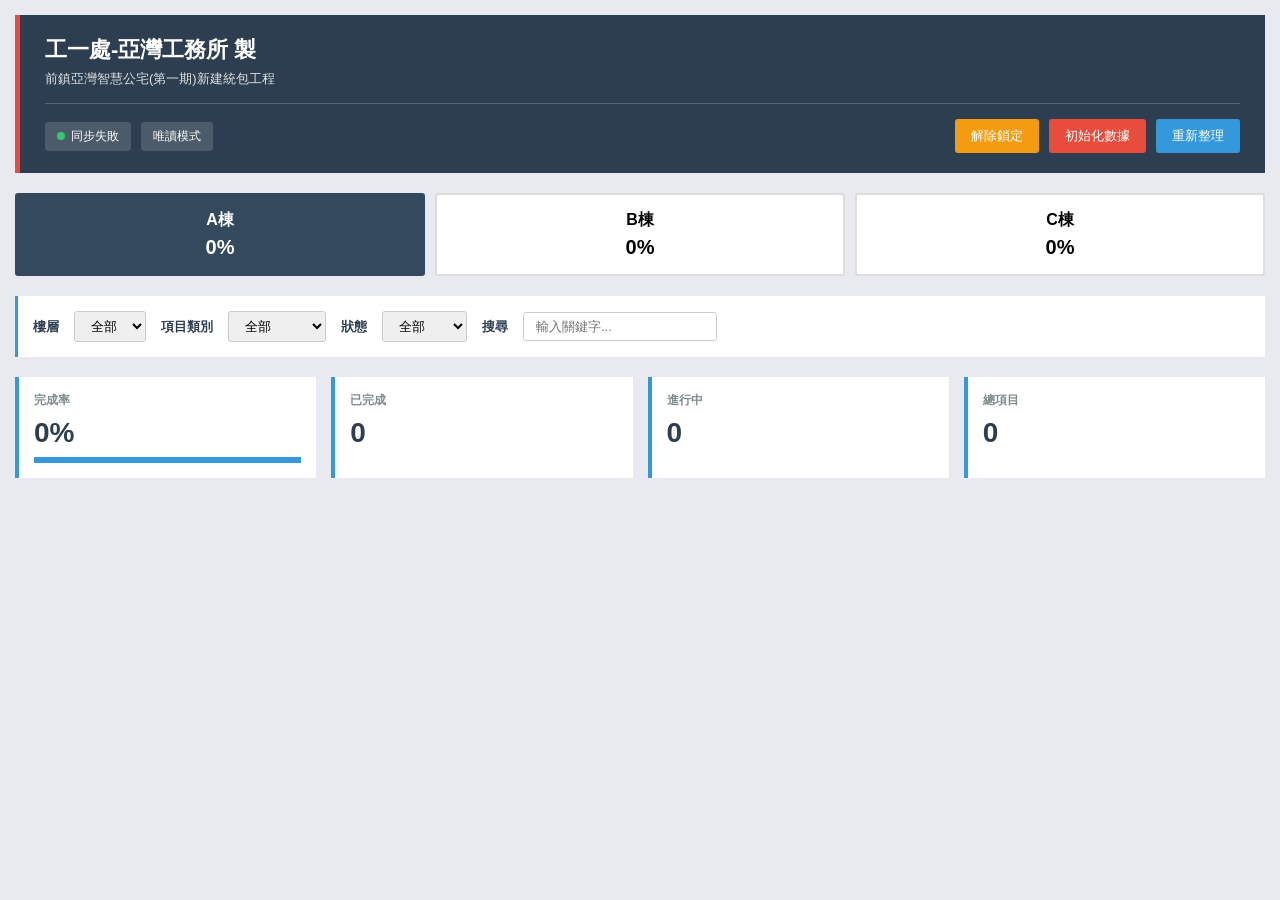
<file: index.html.html>
<!DOCTYPE html>
<html lang="zh-TW">
<head>
  <meta charset="UTF-8">
  <meta name="viewport" content="width=device-width, initial-scale=1.0">
  <title>施工管理系統</title>
  <style>
    * {
      margin: 0;
      padding: 0;
      box-sizing: border-box;
    }

    body {
      font-family: 'Microsoft JhengHei', 'Segoe UI', Arial, sans-serif;
      background: #e8eaf0;
      padding: 15px;
      font-size: 14px;
    }

    .header {
      background: #2c3e50;
      color: white;
      padding: 20px 25px;
      margin-bottom: 20px;
      border-left: 5px solid #e74c3c;
    }

    .header h1 {
      font-size: 22px;
      margin-bottom: 5px;
      font-weight: 600;
    }

    .header p {
      opacity: 0.85;
      font-size: 13px;
    }

    .header-controls {
      display: flex;
      justify-content: space-between;
      align-items: center;
      flex-wrap: wrap;
      gap: 10px;
      margin-top: 15px;
      padding-top: 15px;
      border-top: 1px solid rgba(255,255,255,0.2);
    }

    .sync-status {
      background: rgba(255,255,255,0.15);
      padding: 6px 12px;
      border-radius: 3px;
      font-size: 12px;
      display: flex;
      align-items: center;
      gap: 6px;
    }

    .sync-indicator {
      width: 8px;
      height: 8px;
      border-radius: 50%;
      background: #2ecc71;
    }

    .lock-status {
      background: rgba(255,255,255,0.15);
      padding: 6px 12px;
      border-radius: 3px;
      font-size: 12px;
      display: flex;
      align-items: center;
      gap: 6px;
    }

    .btn {
      padding: 8px 16px;
      border: none;
      border-radius: 3px;
      font-size: 13px;
      cursor: pointer;
      transition: all 0.2s;
      font-weight: 500;
    }

    .btn-primary {
      background: #3498db;
      color: white;
    }

    .btn-primary:hover {
      background: #2980b9;
    }

    .btn-success {
      background: #27ae60;
      color: white;
    }

    .btn-success:hover {
      background: #229954;
    }

    .btn-warning {
      background: #f39c12;
      color: white;
    }

    .btn-warning:hover {
      background: #e67e22;
    }

    .btn-danger {
      background: #e74c3c;
      color: white;
    }

    .btn-danger:hover {
      background: #c0392b;
    }

    .building-tabs {
      display: grid;
      grid-template-columns: repeat(3, 1fr);
      gap: 10px;
      margin-bottom: 20px;
    }

    .building-tab {
      padding: 15px;
      background: white;
      border: 2px solid #ddd;
      border-radius: 3px;
      text-align: center;
      cursor: pointer;
      transition: all 0.2s;
      font-size: 16px;
      font-weight: 600;
    }

    .building-tab:hover {
      border-color: #3498db;
    }

    .building-tab.active {
      background: #34495e;
      color: white;
      border-color: #34495e;
    }

    .building-tab .progress-text {
      font-size: 20px;
      margin-top: 5px;
      font-weight: 700;
    }

    .controls {
      background: white;
      padding: 15px;
      margin-bottom: 20px;
      border-left: 3px solid #3498db;
      display: flex;
      gap: 15px;
      flex-wrap: wrap;
      align-items: center;
    }

    .controls label {
      font-weight: 600;
      color: #2c3e50;
      font-size: 13px;
    }

    .controls select, .controls input {
      padding: 6px 12px;
      border: 1px solid #ccc;
      border-radius: 3px;
      font-size: 13px;
      outline: none;
    }

    .controls select:focus, .controls input:focus {
      border-color: #3498db;
    }

    .stats-container {
      display: grid;
      grid-template-columns: repeat(auto-fit, minmax(180px, 1fr));
      gap: 15px;
      margin-bottom: 20px;
    }

    .stat-card {
      background: white;
      padding: 15px;
      border-left: 4px solid #3498db;
    }

    .stat-card h3 {
      color: #7f8c8d;
      font-size: 12px;
      margin-bottom: 8px;
      font-weight: 600;
      text-transform: uppercase;
    }

    .stat-card .number {
      font-size: 28px;
      font-weight: 700;
      color: #2c3e50;
    }

    .progress-bar {
      width: 100%;
      height: 6px;
      background: #ecf0f1;
      margin-top: 8px;
      overflow: hidden;
    }

    .progress-fill {
      height: 100%;
      background: #3498db;
      transition: width 0.3s;
    }

    .units-grid {
      display: grid;
      grid-template-columns: repeat(auto-fill, minmax(320px, 1fr));
      gap: 15px;
      margin-bottom: 30px;
    }

    .unit-card {
      background: white;
      padding: 15px;
      border-left: 4px solid #95a5a6;
      transition: all 0.2s;
    }

    .unit-card:hover {
      box-shadow: 0 2px 8px rgba(0,0,0,0.1);
    }

    .unit-header {
      display: flex;
      justify-content: space-between;
      align-items: center;
      margin-bottom: 12px;
      padding-bottom: 10px;
      border-bottom: 1px solid #ecf0f1;
    }

    .unit-title {
      font-size: 15px;
      font-weight: 600;
      color: #2c3e50;
    }

    .unit-progress {
      font-size: 18px;
      font-weight: 700;
      color: #3498db;
    }

    .checklist {
      list-style: none;
    }

    .checklist li {
      padding: 10px 0;
      border-bottom: 1px solid #f5f5f5;
    }

    .checklist li:last-child {
      border-bottom: none;
    }

    .item-row {
      display: flex;
      flex-direction: column;
      gap: 6px;
    }

    .item-name {
      font-weight: 500;
      color: #34495e;
      font-size: 13px;
    }

    .item-controls {
      display: flex;
      gap: 6px;
      align-items: center;
    }

    .percentage-select,
    .inspection-select {
      flex: 1;
      padding: 5px 8px;
      border: 1px solid #ddd;
      border-radius: 2px;
      font-size: 12px;
      font-weight: 600;
      cursor: pointer;
      outline: none;
      transition: all 0.2s;
      background: white;
    }

    .percentage-select:focus,
    .inspection-select:focus {
      border-color: #3498db;
    }

    .percentage-select.complete {
      background: #d4edda;
      border-color: #28a745;
      color: #155724;
    }

    .percentage-select.progress {
      background: #fff3cd;
      border-color: #ffc107;
      color: #856404;
    }

    .percentage-select.pending {
      background: #f8d7da;
      border-color: #dc3545;
      color: #721c24;
    }

    .inspection-select.inspected {
      background: #cfe2ff;
      border-color: #0d6efd;
      color: #084298;
    }

    .inspection-select.not-inspected {
      background: #f8f9fa;
      border-color: #adb5bd;
      color: #6c757d;
    }

    .percentage-select:disabled,
    .inspection-select:disabled {
      opacity: 0.6;
      cursor: not-allowed;
    }

    .status-badge {
      display: inline-block;
      padding: 3px 10px;
      border-radius: 2px;
      font-size: 11px;
      font-weight: 600;
      margin-top: 5px;
      text-transform: uppercase;
      letter-spacing: 0.5px;
    }

    .status-complete {
      background: #28a745;
      color: white;
    }

    .status-progress {
      background: #ffc107;
      color: #000;
    }

    .status-pending {
      background: #dc3545;
      color: white;
    }

    .floor-section {
      margin-bottom: 30px;
    }

    .floor-title {
      font-size: 18px;
      font-weight: 700;
      color: #2c3e50;
      margin-bottom: 15px;
      padding: 12px 15px;
      background: white;
      border-left: 5px solid #e74c3c;
    }

    .last-update {
      font-size: 10px;
      color: #95a5a6;
      margin-top: 5px;
    }

    .modal {
      display: none;
      position: fixed;
      z-index: 1000;
      left: 0;
      top: 0;
      width: 100%;
      height: 100%;
      background-color: rgba(0,0,0,0.6);
    }

    .modal-content {
      background-color: white;
      margin: 10% auto;
      padding: 25px;
      width: 90%;
      max-width: 400px;
    }

    .modal-header {
      display: flex;
      align-items: center;
      gap: 10px;
      margin-bottom: 20px;
      padding-bottom: 15px;
      border-bottom: 2px solid #e74c3c;
    }

    .modal-header.success {
      border-bottom-color: #27ae60;
      color: #27ae60;
    }

    .modal-header h2 {
      font-size: 18px;
      margin: 0;
      font-weight: 600;
    }

    .modal-body {
      margin-bottom: 20px;
    }

    .modal-body p {
      color: #555;
      margin-bottom: 15px;
      line-height: 1.6;
      font-size: 13px;
    }

    .modal-body input {
      width: 100%;
      padding: 10px;
      border: 1px solid #ddd;
      border-radius: 3px;
      font-size: 14px;
      outline: none;
    }

    .modal-body input:focus {
      border-color: #3498db;
    }

    .modal-footer {
      display: flex;
      gap: 10px;
      justify-content: flex-end;
    }

    .error-message {
      color: #e74c3c;
      font-size: 13px;
      margin-top: 10px;
      display: none;
      font-weight: 600;
    }

    @media (max-width: 768px) {
      .units-grid {
        grid-template-columns: 1fr;
      }
      .building-tabs {
        grid-template-columns: 1fr;
      }
      .item-controls {
        flex-direction: column;
      }
      .percentage-select,
      .inspection-select {
        width: 100%;
      }
    }
  </style>
</head>
<body>
  <div class="header">
    <h1>工一處-亞灣工務所 製</h1>
    <p>前鎮亞灣智慧公宅(第一期)新建統包工程</p>
    <div class="header-controls">
      <div style="display: flex; gap: 10px; align-items: center;">
        <div class="sync-status">
          <div class="sync-indicator"></div>
          <span id="syncStatus">已連線</span>
        </div>
        <div class="lock-status">
          <span id="lockStatus">唯讀模式</span>
        </div>
      </div>
      <div style="display: flex; gap: 10px;">
        <button class="btn btn-warning" id="unlockBtn" onclick="showUnlockModal()">解除鎖定</button>
        <button class="btn btn-danger" onclick="showPasswordModal()">初始化數據</button>
        <button class="btn btn-primary" onclick="refreshData()">重新整理</button>
      </div>
    </div>
  </div>

  <!-- 初始化密碼對話框 -->
  <div id="passwordModal" class="modal">
    <div class="modal-content">
      <div class="modal-header">
        <h2>初始化確認</h2>
      </div>
      <div class="modal-body">
        <p><strong>警告：此操作將清除所有現有數據！</strong></p>
        <p>請輸入管理員密碼以繼續：</p>
        <input type="password" id="passwordInput" placeholder="請輸入密碼" onkeypress="handlePasswordKeypress(event)">
        <div class="error-message" id="errorMessage">密碼錯誤，請重試</div>
      </div>
      <div class="modal-footer">
        <button class="btn btn-primary" onclick="closePasswordModal()">取消</button>
        <button class="btn btn-danger" onclick="verifyPassword()">確認初始化</button>
      </div>
    </div>
  </div>

  <!-- 解鎖對話框 -->
  <div id="unlockModal" class="modal">
    <div class="modal-content">
      <div class="modal-header success">
        <h2>編輯權限驗證</h2>
      </div>
      <div class="modal-body">
        <p>請輸入編輯密碼以解除鎖定：</p>
        <input type="password" id="unlockPasswordInput" placeholder="請輸入編輯密碼" onkeypress="handleUnlockKeypress(event)">
        <div class="error-message" id="unlockErrorMessage">密碼錯誤，請重試</div>
        <p style="font-size: 11px; color: #7f8c8d; margin-top: 10px;">
          提示：解鎖後 30 分鐘內可編輯，逾時自動鎖定
        </p>
      </div>
      <div class="modal-footer">
        <button class="btn btn-primary" onclick="closeUnlockModal()">取消</button>
        <button class="btn btn-success" onclick="verifyUnlock()">解除鎖定</button>
      </div>
    </div>
  </div>

  <div id="mainContent">
    <div class="building-tabs">
      <div class="building-tab active" data-building="A棟" onclick="switchBuilding('A棟')">
        <div>A棟</div>
        <div class="progress-text" id="progressA">0%</div>
      </div>
      <div class="building-tab" data-building="B棟" onclick="switchBuilding('B棟')">
        <div>B棟</div>
        <div class="progress-text" id="progressB">0%</div>
      </div>
      <div class="building-tab" data-building="C棟" onclick="switchBuilding('C棟')">
        <div>C棟</div>
        <div class="progress-text" id="progressC">0%</div>
      </div>
    </div>

    <div class="controls">
      <label for="floorFilter">樓層</label>
      <select id="floorFilter" onchange="filterUnits()">
        <option value="all">全部</option>
        <option value="RF">RF</option>
        <option value="14F">14F</option>
        <option value="13F">13F</option>
        <option value="12F">12F</option>
        <option value="11F">11F</option>
        <option value="10F">10F</option>
        <option value="9F">9F</option>
        <option value="8F">8F</option>
        <option value="7F">7F</option>
        <option value="6F">6F</option>
        <option value="5F">5F</option>
        <option value="4F">4F</option>
        <option value="3F">3F</option>
        <option value="2F">2F</option>
        <option value="1F">1F</option>
        <option value="B1F">B1F</option>
      </select>

      <label for="categoryFilter">項目類別</label>
      <select id="categoryFilter" onchange="filterUnits()">
        <option value="all">全部</option>
        <option value="室內泥作">室內泥作</option>
        <option value="油漆">油漆</option>
        <option value="輕隔間">輕隔間</option>
        <option value="防水工程">防水工程</option>
        <option value="地坪">地坪</option>
        <option value="門窗">門窗</option>
        <option value="衛浴">衛浴</option>
        <option value="外牆泥作">外牆泥作</option>
        <option value="外牆塗料">外牆塗料</option>
        <option value="雜項">雜項</option>
        <option value="清潔">清潔</option>
      </select>

      <label for="statusFilter">狀態</label>
      <select id="statusFilter" onchange="filterUnits()">
        <option value="all">全部</option>
        <option value="complete">已完成</option>
        <option value="progress">進行中</option>
        <option value="pending">未開始</option>
      </select>

      <label for="searchUnit">搜尋</label>
      <input type="text" id="searchUnit" placeholder="輸入關鍵字..." onkeyup="filterUnits()">
    </div>

    <div class="stats-container">
      <div class="stat-card">
        <h3>完成率</h3>
        <div class="number" id="currentProgress">0%</div>
        <div class="progress-bar">
          <div class="progress-fill" id="currentProgressBar"></div>
        </div>
      </div>
      <div class="stat-card">
        <h3>已完成</h3>
        <div class="number" id="completedItems">0</div>
      </div>
      <div class="stat-card">
        <h3>進行中</h3>
        <div class="number" id="progressItems">0</div>
      </div>
      <div class="stat-card">
        <h3>總項目</h3>
        <div class="number" id="totalItems">0</div>
      </div>
    </div>

    <div id="unitsContainer"></div>
  </div>

  <script>
    // 預設配置
    const scriptUrl = 'https://script.google.com/macros/s/AKfycbwJejVgtbQUUxJC8sYx2bC1k-nKUFkanrBswL2TSXUdCdCUT5Dn3SQQaulXcaScM7AW1Q/exec';
    
    // 管理員密碼（用於初始化）
    const adminPassword = 'a03751';
    
    // 編輯密碼列表（可設定多組）
    const editPasswords = [
      'a00001',    // 密碼1
      'a00002',    // 密碼2
      'a00003',    // 密碼3
      'edit123'    // 密碼4
    ];
    
    let allData = [];
    let currentBuilding = 'A棟';
    let isUnlocked = false;
    let unlockTimer = null;

    window.onload = function() {
      loadData();
      setInterval(loadData, 30000);
      checkUnlockStatus();
    };

    function showPasswordModal() {
      document.getElementById('passwordModal').style.display = 'block';
      document.getElementById('passwordInput').value = '';
      document.getElementById('errorMessage').style.display = 'none';
      setTimeout(() => {
        document.getElementById('passwordInput').focus();
      }, 100);
    }

    function closePasswordModal() {
      document.getElementById('passwordModal').style.display = 'none';
    }

    function handlePasswordKeypress(event) {
      if (event.key === 'Enter') {
        verifyPassword();
      }
    }

    function verifyPassword() {
      const inputPassword = document.getElementById('passwordInput').value;
      
      if (inputPassword === adminPassword) {
        closePasswordModal();
        initializeData();
      } else {
        document.getElementById('errorMessage').style.display = 'block';
        document.getElementById('passwordInput').value = '';
        document.getElementById('passwordInput').focus();
      }
    }

    function showUnlockModal() {
      if (isUnlocked) {
        if (confirm('目前已解鎖，是否要重新鎖定？')) {
          lockSystem();
        }
        return;
      }
      document.getElementById('unlockModal').style.display = 'block';
      document.getElementById('unlockPasswordInput').value = '';
      document.getElementById('unlockErrorMessage').style.display = 'none';
      setTimeout(() => {
        document.getElementById('unlockPasswordInput').focus();
      }, 100);
    }

    function closeUnlockModal() {
      document.getElementById('unlockModal').style.display = 'none';
    }

    function handleUnlockKeypress(event) {
      if (event.key === 'Enter') {
        verifyUnlock();
      }
    }

    function verifyUnlock() {
      const inputPassword = document.getElementById('unlockPasswordInput').value;
      
      // 檢查是否符合任一組編輯密碼
      if (editPasswords.includes(inputPassword)) {
        closeUnlockModal();
        unlockSystem();
      } else {
        document.getElementById('unlockErrorMessage').style.display = 'block';
        document.getElementById('unlockPasswordInput').value = '';
        document.getElementById('unlockPasswordInput').focus();
      }
    }

    function unlockSystem() {
      isUnlocked = true;
      const unlockTime = new Date().getTime();
      localStorage.setItem('constructionUnlockTime', unlockTime);
      
      document.getElementById('lockStatus').textContent = '編輯模式';
      document.getElementById('unlockBtn').textContent = '鎖定系統';
      document.getElementById('unlockBtn').className = 'btn btn-danger';
      
      renderCurrentBuilding();
      
      if (unlockTimer) clearTimeout(unlockTimer);
      unlockTimer = setTimeout(() => {
        lockSystem();
        alert('編輯時間已到，系統已自動鎖定');
      }, 30 * 60 * 1000);
    }

    function lockSystem() {
      isUnlocked = false;
      localStorage.removeItem('constructionUnlockTime');
      
      document.getElementById('lockStatus').textContent = '唯讀模式';
      document.getElementById('unlockBtn').textContent = '解除鎖定';
      document.getElementById('unlockBtn').className = 'btn btn-warning';
      
      renderCurrentBuilding();
      
      if (unlockTimer) {
        clearTimeout(unlockTimer);
        unlockTimer = null;
      }
    }

    function checkUnlockStatus() {
      const unlockTime = localStorage.getItem('constructionUnlockTime');
      if (unlockTime) {
        const now = new Date().getTime();
        const elapsed = now - parseInt(unlockTime);
        if (elapsed < 30 * 60 * 1000) {
          isUnlocked = true;
          document.getElementById('lockStatus').textContent = '編輯模式';
          document.getElementById('unlockBtn').textContent = '鎖定系統';
          document.getElementById('unlockBtn').className = 'btn btn-danger';
          
          const remaining = 30 * 60 * 1000 - elapsed;
          unlockTimer = setTimeout(() => {
            lockSystem();
            alert('編輯時間已到，系統已自動鎖定');
          }, remaining);
        } else {
          lockSystem();
        }
      }
    }

    async function loadData() {
      try {
        document.getElementById('syncStatus').textContent = '同步中...';
        
        const response = await fetch(scriptUrl);
        const result = await response.json();
        
        if (result.success) {
          allData = result.data;
          updateBuildingProgress();
          renderCurrentBuilding();
          document.getElementById('syncStatus').textContent = '已同步 ' + new Date().toLocaleTimeString();
        }
      } catch (error) {
        console.error('載入錯誤:', error);
        document.getElementById('syncStatus').textContent = '同步失敗';
      }
    }

    async function initializeData() {
      try {
        document.getElementById('syncStatus').textContent = '初始化中...';
        
        const response = await fetch(scriptUrl, {
          method: 'POST',
          body: JSON.stringify({ action: 'initialize' })
        });
        
        const result = await response.json();
        if (result.success) {
          alert('初始化成功：' + result.message);
          loadData();
        } else {
          alert('初始化失敗：' + result.error);
        }
      } catch (error) {
        alert('初始化失敗：' + error);
      }
    }

    function switchBuilding(building) {
      currentBuilding = building;
      document.querySelectorAll('.building-tab').forEach(tab => {
        tab.classList.remove('active');
      });
      document.querySelector(`[data-building="${building}"]`).classList.add('active');
      renderCurrentBuilding();
    }

    function updateBuildingProgress() {
      ['A棟', 'B棟', 'C棟'].forEach(building => {
        const buildingData = allData.filter(d => d['棟別'] === building);
        const total = buildingData.reduce((sum, item) => {
          return sum + (parseFloat(item['完成百分比']) || 0);
        }, 0);
        const avg = buildingData.length > 0 ? Math.round(total / buildingData.length) : 0;
        
        const id = building.charAt(0);
        document.getElementById(`progress${id}`).textContent = avg + '%';
      });
    }

    function getPercentageClass(percentage) {
      if (percentage === 100) return 'complete';
      if (percentage > 0) return 'progress';
      return 'pending';
    }

    function getInspectionClass(inspectionStatus) {
      if (inspectionStatus && inspectionStatus.includes('已查驗')) return 'inspected';
      return 'not-inspected';
    }

    function renderCurrentBuilding() {
      const floorFilter = document.getElementById('floorFilter').value;
      const categoryFilter = document.getElementById('categoryFilter').value;
      const statusFilter = document.getElementById('statusFilter').value;
      
      let filteredData = allData.filter(d => d['棟別'] === currentBuilding);
      
      if (floorFilter !== 'all') {
        filteredData = filteredData.filter(d => d['樓層'] === floorFilter);
      }
      
      if (categoryFilter !== 'all') {
        filteredData = filteredData.filter(d => d['項目類別'] === categoryFilter);
      }

      const groupedByFloor = {};
      filteredData.forEach(item => {
        const floor = item['樓層'];
        if (!groupedByFloor[floor]) groupedByFloor[floor] = {};
        
        const category = item['項目類別'];
        if (!groupedByFloor[floor][category]) groupedByFloor[floor][category] = [];
        
        groupedByFloor[floor][category].push(item);
      });

      const container = document.getElementById('unitsContainer');
      container.innerHTML = '';

      const floors = ['RF', '14F', '13F', '12F', '11F', '10F', '9F', '8F', '7F', '6F', '5F', '4F', '3F', '2F', '1F', 'B1F'];
      
      floors.forEach(floor => {
        if (!groupedByFloor[floor]) return;

        const floorSection = document.createElement('div');
        floorSection.className = 'floor-section';
        floorSection.innerHTML = `<div class="floor-title">${floor}</div>`;

        const unitsGrid = document.createElement('div');
        unitsGrid.className = 'units-grid';

        Object.keys(groupedByFloor[floor]).forEach(category => {
          const items = groupedByFloor[floor][category];
          const totalPercentage = items.reduce((sum, item) => sum + parseFloat(item['完成百分比'] || 0), 0);
          const avgProgress = Math.round(totalPercentage / items.length);
          const status = avgProgress === 100 ? 'complete' : avgProgress > 0 ? 'progress' : 'pending';
          
          if (statusFilter !== 'all' && status !== statusFilter) return;

          const statusClass = `status-${status}`;
          const statusText = status === 'complete' ? '已完成' : status === 'progress' ? '進行中' : '未開始';

          const unitCard = document.createElement('div');
          unitCard.className = 'unit-card';
          unitCard.dataset.floor = floor;
          unitCard.dataset.status = status;
          unitCard.dataset.category = category;

          let checklistHtml = '';
          items.forEach((item, i) => {
            const percentage = parseFloat(item['完成百分比']) || 0;
            const percentClass = getPercentageClass(percentage);
            const inspectionStatus = item['查驗狀態'] || '';
            const inspectionClass = getInspectionClass(inspectionStatus);
            const inspectionValue = inspectionStatus.includes('已查驗') ? 'inspected' : 'not-inspected';
            
            const selectId = `select-${floor}-${category}-${i}`;
            const inspectionId = `inspection-${floor}-${category}-${i}`;
            
            const itemName = item['項目名稱'];
            const disabled = !isUnlocked ? 'disabled' : '';
            
            checklistHtml += `
              <li>
                <div class="item-row">
                  <div class="item-name">${itemName}</div>
                  <div class="item-controls">
                    <select id="${selectId}" 
                      class="percentage-select ${percentClass}"
                      onchange="updateItemPercentage('${currentBuilding}', '${floor}', '${itemName}', this.value)"
                      ${disabled}>
                      <option value="0" ${percentage === 0 ? 'selected' : ''}>0%</option>
                      <option value="20" ${percentage === 20 ? 'selected' : ''}>20%</option>
                      <option value="40" ${percentage === 40 ? 'selected' : ''}>40%</option>
                      <option value="60" ${percentage === 60 ? 'selected' : ''}>60%</option>
                      <option value="80" ${percentage === 80 ? 'selected' : ''}>80%</option>
                      <option value="100" ${percentage === 100 ? 'selected' : ''}>100%</option>
                    </select>
                    <select id="${inspectionId}"
                      class="inspection-select ${inspectionClass}"
                      onchange="updateInspectionStatus('${currentBuilding}', '${floor}', '${itemName}', this.value)"
                      ${disabled}>
                      <option value="not-inspected" ${inspectionValue === 'not-inspected' ? 'selected' : ''}>未查驗</option>
                      <option value="inspected" ${inspectionValue === 'inspected' ? 'selected' : ''}>已查驗</option>
                    </select>
                  </div>
                </div>
              </li>
            `;
          });

          const lastUpdate = items[0]['更新時間'] || '';

          unitCard.innerHTML = `
            <div class="unit-header">
              <div>
                <div class="unit-title">${category}</div>
                <span class="status-badge ${statusClass}">${statusText}</span>
                ${lastUpdate ? `<div class="last-update">${lastUpdate}</div>` : ''}
              </div>
              <div class="unit-progress">${avgProgress}%</div>
            </div>
            <ul class="checklist">
              ${checklistHtml}
            </ul>
            <div class="progress-bar">
              <div class="progress-fill" style="width: ${avgProgress}%"></div>
            </div>
          `;

          unitsGrid.appendChild(unitCard);
        });

        floorSection.appendChild(unitsGrid);
        container.appendChild(floorSection);
      });

      updateStats(filteredData);
    }

    async function updateItemPercentage(building, floor, itemName, percentage) {
      if (!isUnlocked) {
        alert('系統已鎖定，請先解除鎖定才能編輯');
        renderCurrentBuilding();
        return;
      }

      try {
        const percentValue = parseInt(percentage);
        
        const response = await fetch(scriptUrl, {
          method: 'POST',
          body: JSON.stringify({
            action: 'update',
            building: building,
            floor: floor,
            itemName: itemName,
            percentage: percentValue
          })
        });
        
        const result = await response.json();
        
        if (result.success) {
          const item = allData.find(d => 
            d['棟別'] === building && 
            d['樓層'] === floor && 
            d['項目名稱'] === itemName
          );
          if (item) {
            item['完成百分比'] = percentValue;
            item['更新時間'] = new Date().toLocaleString('zh-TW');
          }
          updateBuildingProgress();
          renderCurrentBuilding();
        } else {
          alert('更新失敗：' + result.error);
        }
      } catch (error) {
        console.error('更新錯誤:', error);
        alert('更新失敗：' + error);
      }
    }

    async function updateInspectionStatus(building, floor, itemName, status) {
      if (!isUnlocked) {
        alert('系統已鎖定，請先解除鎖定才能編輯');
        renderCurrentBuilding();
        return;
      }

      try {
        const inspectionStatus = status === 'inspected' ? '已查驗' : '';
        
        const response = await fetch(scriptUrl, {
          method: 'POST',
          body: JSON.stringify({
            action: 'updateRemark',
            building: building,
            floor: floor,
            itemName: itemName,
            remark: inspectionStatus
          })
        });
        
        const result = await response.json();
        
        if (result.success) {
          const item = allData.find(d => 
            d['棟別'] === building && 
            d['樓層'] === floor && 
            d['項目名稱'] === itemName
          );
          if (item) {
            item['查驗狀態'] = inspectionStatus;
            item['更新時間'] = new Date().toLocaleString('zh-TW');
          }
          renderCurrentBuilding();
        } else {
          alert('更新查驗狀態失敗：' + result.error);
        }
      } catch (error) {
        console.error('更新查驗狀態錯誤:', error);
        alert('更新查驗狀態失敗：' + error);
      }
    }

    function updateStats(data) {
      const completed = data.filter(item => parseFloat(item['完成百分比']) === 100).length;
      const progress = data.filter(item => {
        const p = parseFloat(item['完成百分比']);
        return p > 0 && p < 100;
      }).length;

      const total = data.reduce((sum, item) => sum + parseFloat(item['完成百分比'] || 0), 0);
      const avg = data.length > 0 ? Math.round(total / data.length) : 0;

      document.getElementById('currentProgress').textContent = avg + '%';
      document.getElementById('currentProgressBar').style.width = avg + '%';
      document.getElementById('completedItems').textContent = completed;
      document.getElementById('progressItems').textContent = progress;
      document.getElementById('totalItems').textContent = data.length;
    }

    function filterUnits() {
      renderCurrentBuilding();
    }

    function refreshData() {
      loadData();
    }

    window.onclick = function(event) {
      const passwordModal = document.getElementById('passwordModal');
      const unlockModal = document.getElementById('unlockModal');
      if (event.target === passwordModal) {
        closePasswordModal();
      }
      if (event.target === unlockModal) {
        closeUnlockModal();
      }
    }
  </script>
</body>
</html>
</file>
